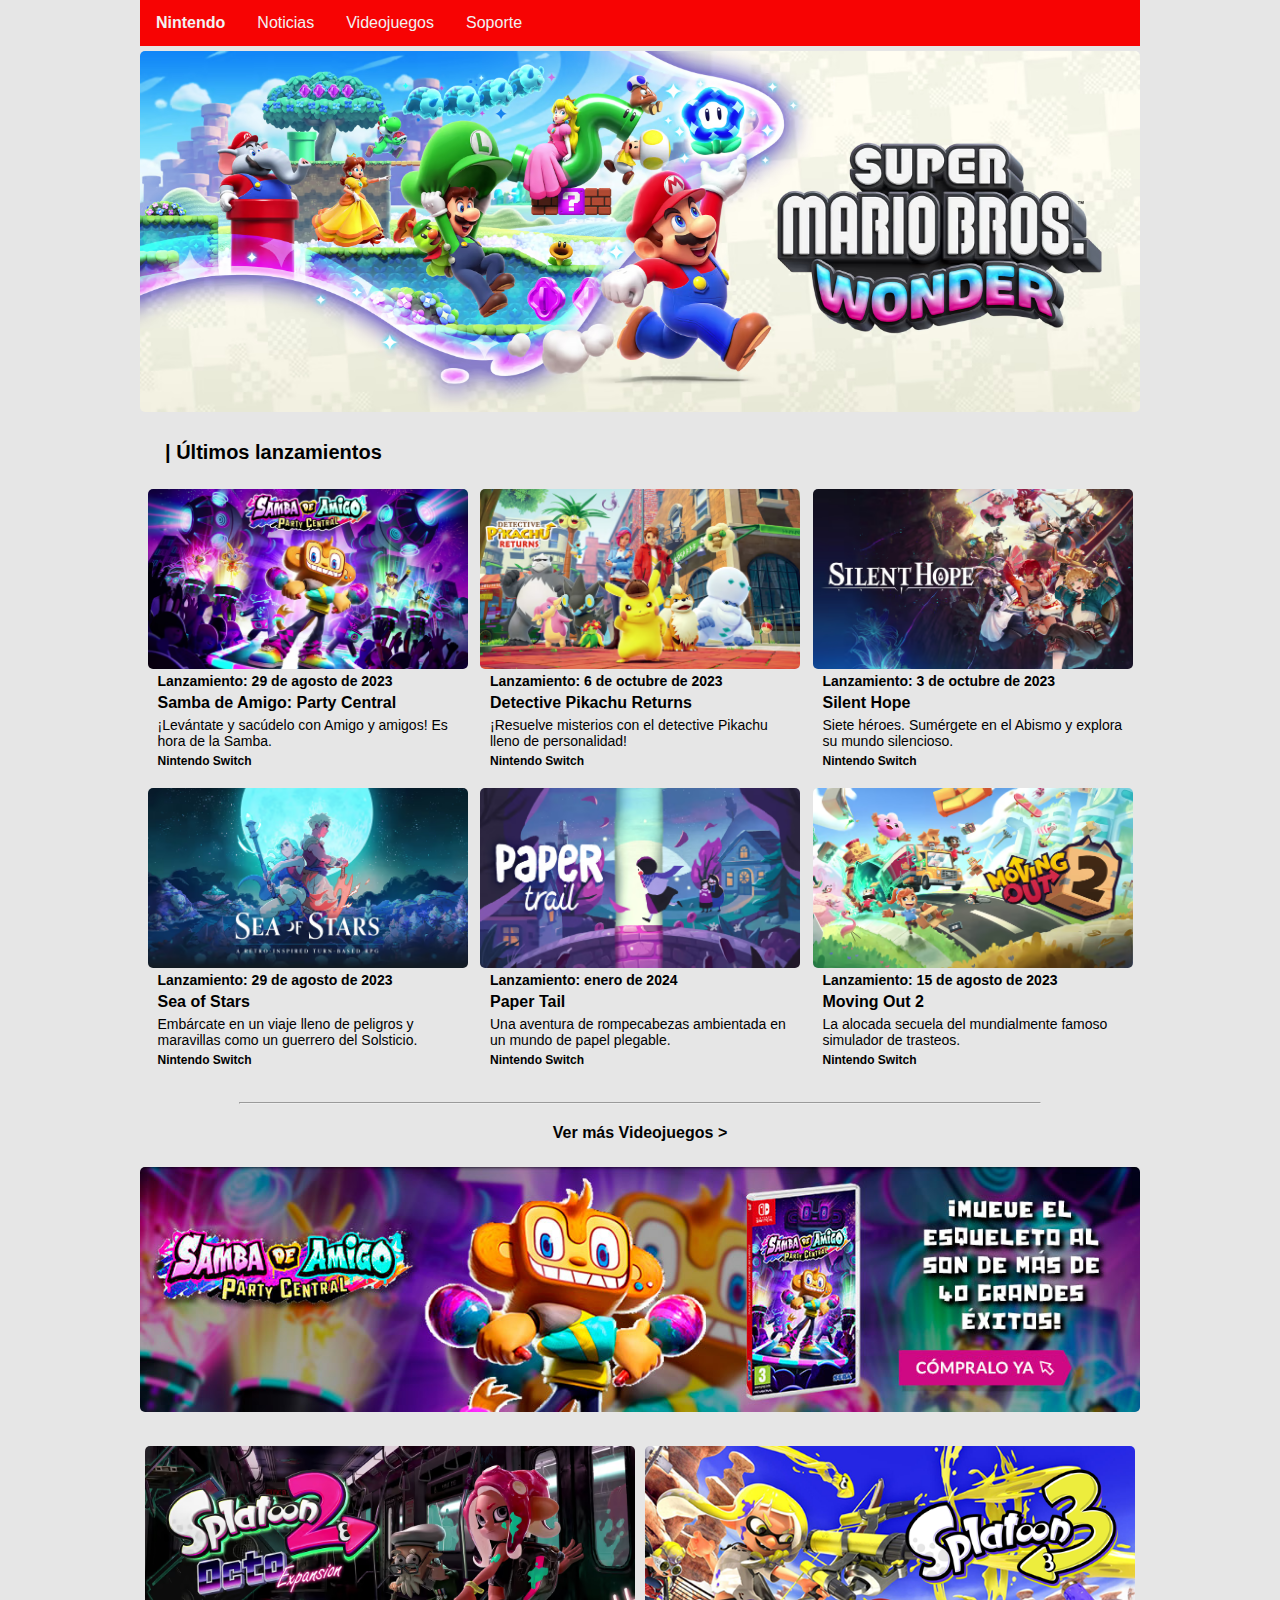
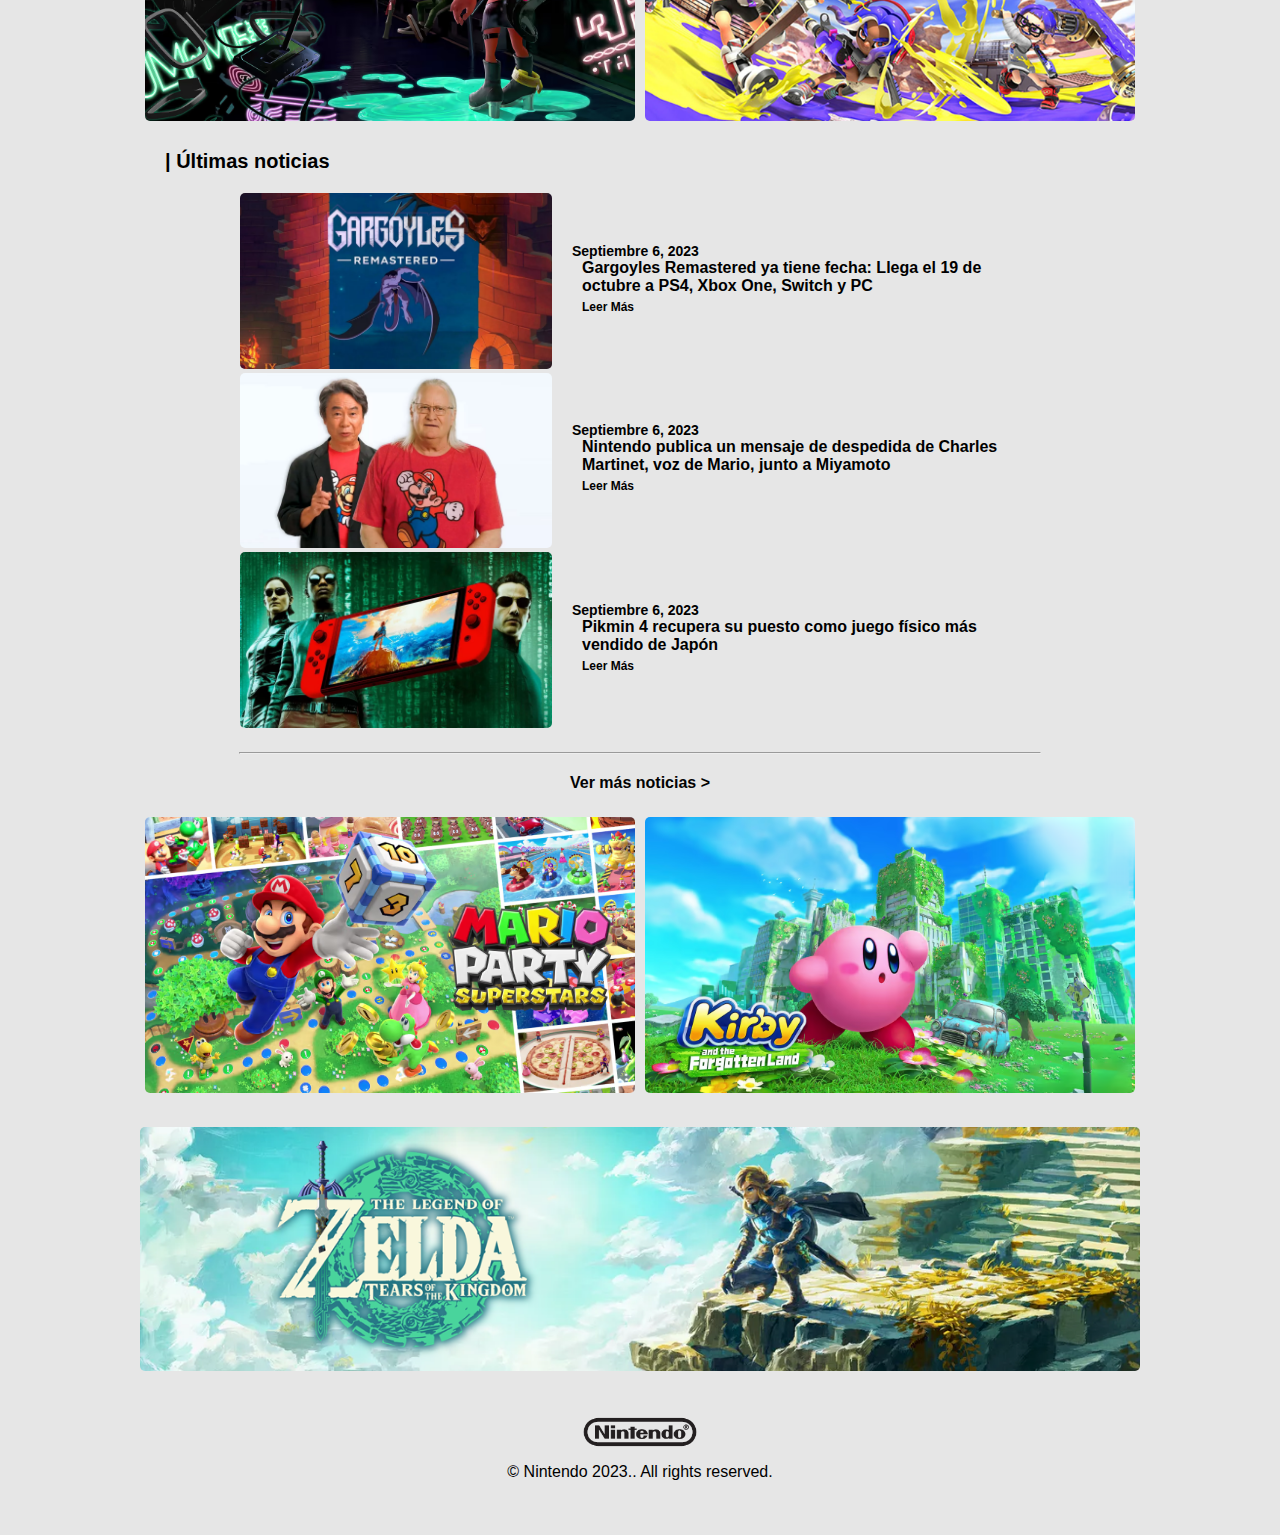
<file: index.html>
<!DOCTYPE html>
<html lang="en">

<head>
    <meta charset="UTF-8">
    <meta name="viewport" content="width=device-width, initial-scale=1.0">
    <link rel="stylesheet" href="./css/styles.css">
    <title>2daPreEntrega</title>
</head>

<body>










    <div id="landingPage">

        <div class="topnav" id="myTopnav">
            <a href="./index.html"><b>Nintendo</b></a>
            <a href="./pages/Noticias.html">Noticias</a>
            <a href="./pages/Videojuegos.html">Videojuegos</a>
            <a href="#about">Soporte</a>
            <a href="javascript:void(0);" class="icon" onclick="myFunction()">
                <i class="fa fa-bars">N</i>
            </a>
        </div>

        <section class="mainBanner">
            <img id="mainBanner" src="./assets/img/Games/Super Mario Bros Wonder/Super-Mario-Bros-Wonder-Banner.png"
                alt="Super Mario Bros Wonder">
        </section>

        <section class="sectionTitle">| Últimos lanzamientos</section>

        <div class="flex-container">
            <div class="NintendoGameCard">
                <div class="Gameimg">
                    <img src="./assets/img/Games/Samba de Amigo Party Central/Samba-de-Amigo-Party-Central-A.png"
                        alt="Samba de Amigo Party Central">
                </div>
                <div class="gameDate">
                    <p>Lanzamiento: 29 de agosto de 2023</p>
                </div>
                <div class="gameTitle">
                    <p>Samba de Amigo: Party Central</p>
                </div>
                <div class="gameDescription">
                    <p>¡Levántate y sacúdelo con Amigo y amigos! Es hora de la Samba.</p>
                </div>
                <div class="gameReadmore">
                    <p>Nintendo Switch</p>
                </div>
            </div>
            <div class="NintendoGameCard">
                <div class="Gameimg">
                    <img src="./assets/img/Games/Detective Pikachu Returns/Detective-Pikachu-Returns.png"
                        alt="Detective Pikachu Returns">
                </div>
                <div class="gameDate">
                    <p>Lanzamiento: 6 de octubre de 2023</p>
                </div>
                <div class="gameTitle">
                    <p>Detective Pikachu Returns</p>
                </div>
                <div class="gameDescription">
                    <p>¡Resuelve misterios con el detective Pikachu lleno de personalidad!</p>
                </div>
                <div class="gameReadmore">
                    <p>Nintendo Switch</p>
                </div>
            </div>
            <div class="NintendoGameCard">
                <div class="Gameimg">
                    <img src="./assets/img/Games/Silent Hope/Silent-Hope-A.png" alt="Silent Hope">
                </div>
                <div class="gameDate">
                    <p>Lanzamiento: 3 de octubre de 2023</p>
                </div>
                <div class="gameTitle">
                    <p>Silent Hope</p>
                </div>
                <div class="gameDescription">
                    <p>Siete héroes. Sumérgete en el Abismo y explora su mundo silencioso.</p>
                </div>
                <div class="gameReadmore">
                    <p>Nintendo Switch</p>
                </div>
            </div>
            <div class="NintendoGameCard">
                <div class="Gameimg">
                    <img src="./assets/img/Games/Sea of Stars/Sea-of-Stars-A.png" alt="Sea of Stars">
                </div>
                <div class="gameDate">
                    <p>Lanzamiento: 29 de agosto de 2023</p>
                </div>
                <div class="gameTitle">
                    <p>Sea of Stars</p>
                </div>
                <div class="gameDescription">
                    <p>Embárcate en un viaje lleno de peligros y maravillas como un guerrero del Solsticio.</p>
                </div>
                <div class="gameReadmore">
                    <p>Nintendo Switch</p>
                </div>
            </div>
            <div class="NintendoGameCard">
                <div class="Gameimg">
                    <img src="./assets/img/Games/Paper Trail/Paper-Trail-A.png" alt="Paper Tail">
                </div>
                <div class="gameDate">
                    <p>Lanzamiento: enero de 2024</p>
                </div>
                <div class="gameTitle">
                    <p>Paper Tail</p>
                </div>
                <div class="gameDescription">
                    <p>Una aventura de rompecabezas ambientada en un mundo de papel plegable.</p>
                </div>
                <div class="gameReadmore">
                    <p>Nintendo Switch</p>
                </div>
            </div>
            <div class="NintendoGameCard">
                <div class="Gameimg">
                    <img src="./assets/img/Games/Moving Out 2/Moving-Out-2-A.png" alt="Moving Out 2">
                </div>
                <div class="gameDate">
                    <p>Lanzamiento: 15 de agosto de 2023</p>
                </div>
                <div class="gameTitle">
                    <p>Moving Out 2</p>
                </div>
                <div class="gameDescription">
                    <p>La alocada secuela del mundialmente famoso simulador de trasteos.</p>
                </div>
                <div class="gameReadmore">
                    <p>Nintendo Switch</p>
                </div>
            </div>
        </div>

        <hr>

        <section class="viewMoreLink" id="linkBlack"><a href="./pages/Videojuegos.html">Ver más Videojuegos ></a>
        </section>

        <section class="mainBanner">
            <img id="sambaAmigoBanner" src="./assets/img/Banners/Samba-de-Amigo-Party-Central-Banner.jpg"
                alt="Samba de Amigo Party Central">
        </section>

        <section class="secondaryBanner">
            <div class="Banner">
                <img src="./assets/img/Games/Splatoon 2 Octo Expansion/Splatoon-2-Octo-Expansion-A.png"
                    alt="Splatoon 2 Octo Expansion">
            </div>
            <div class="Banner">
                <img src="./assets/img/Games/Splatoon 3/Splatoon-3.png" alt="Splatoon 3">
            </div>
        </section>

        <section class="sectionTitle">| Últimas noticias</section>

        <section class="newsSection">
            <section class="NintendoNewsCard">
                <div class="partA">
                    <img src="./assets/img/Noticias/A.webp" alt="Splatoon 2 Octo Expansion">
                </div>
                <div class="partB">
                    <div class="gameDate">
                        <p>Septiembre 6, 2023</p>
                    </div>
                    <div class="gameTitle">
                        <p>Gargoyles Remastered ya tiene fecha: Llega el 19 de octubre a PS4, Xbox One, Switch y PC</p>
                    </div>
                    <div class="gameReadmore">
                        <p>Leer Más</p>
                    </div>
                </div>
            </section>
            <section class="NintendoNewsCard">
                <div class="partA">
                    <img src="./assets/img/Noticias/B.webp" alt="Splatoon 2 Octo Expansion">
                </div>
                <div class="partB">
                    <div class="gameDate">
                        <p>Septiembre 6, 2023</p>
                    </div>
                    <div class="gameTitle">
                        <p>Nintendo publica un mensaje de despedida de Charles Martinet, voz de Mario, junto a Miyamoto
                        </p>
                    </div>
                    <div class="gameReadmore">
                        <p>Leer Más</p>
                    </div>
                </div>
            </section>
            <section class="NintendoNewsCard">
                <div class="partA">
                    <img src="./assets/img/Noticias/C.webp" alt="Splatoon 2 Octo Expansion">
                </div>
                <div class="partB">
                    <div class="gameDate">
                        <p>Septiembre 6, 2023</p>
                    </div>
                    <div class="gameTitle">
                        <p>Pikmin 4 recupera su puesto como juego físico más vendido de Japón</p>
                    </div>
                    <div class="gameReadmore">
                        <p>Leer Más</p>
                    </div>
                </div>
            </section>
        </section>

        <hr>

        <section class="viewMoreLink" id="linkBlack"><a href="./pages/Noticias.html">Ver más noticias ></a></section>

        <section class="secondaryBanner">
            <div class="Banner">
                <img src="./assets/img/Games/Mario Party Superstars/Mario-Party-Superstars-A.png"
                    alt="Mario Party Superstars">
            </div>
            <div class="Banner">
                <img src="./assets/img/Games/Kirby and the Forgotten Land/Kirby-and the-Forgotten-Land-A.png"
                    alt="Kirby and the Forgotten Land">
            </div>
        </section>

        <section class="mainBanner">
            <img id="tearsOfKingdomBanner"
                src="./assets/img/Banners/The-Legend-of-Zelda-Tears-of-the-Kingdom-Banner.png"
                alt="The Legend of Zelda Tears of the Kingdom">
        </section>

        <footer>
            <div class="logo">
                <img src="./assets/img/Logos/Nintendo.png" alt="Logo Nintendo">
            </div>
            <p>© Nintendo 2023.. All rights reserved.</p>
        </footer>





    </div>



    <script>
        function myFunction() {
            var x = document.getElementById("myTopnav");
            if (x.className === "topnav") {
                x.className += " responsive";
            } else {
                x.className = "topnav";
            }
        }
    </script>

</body>

</html>
</file>
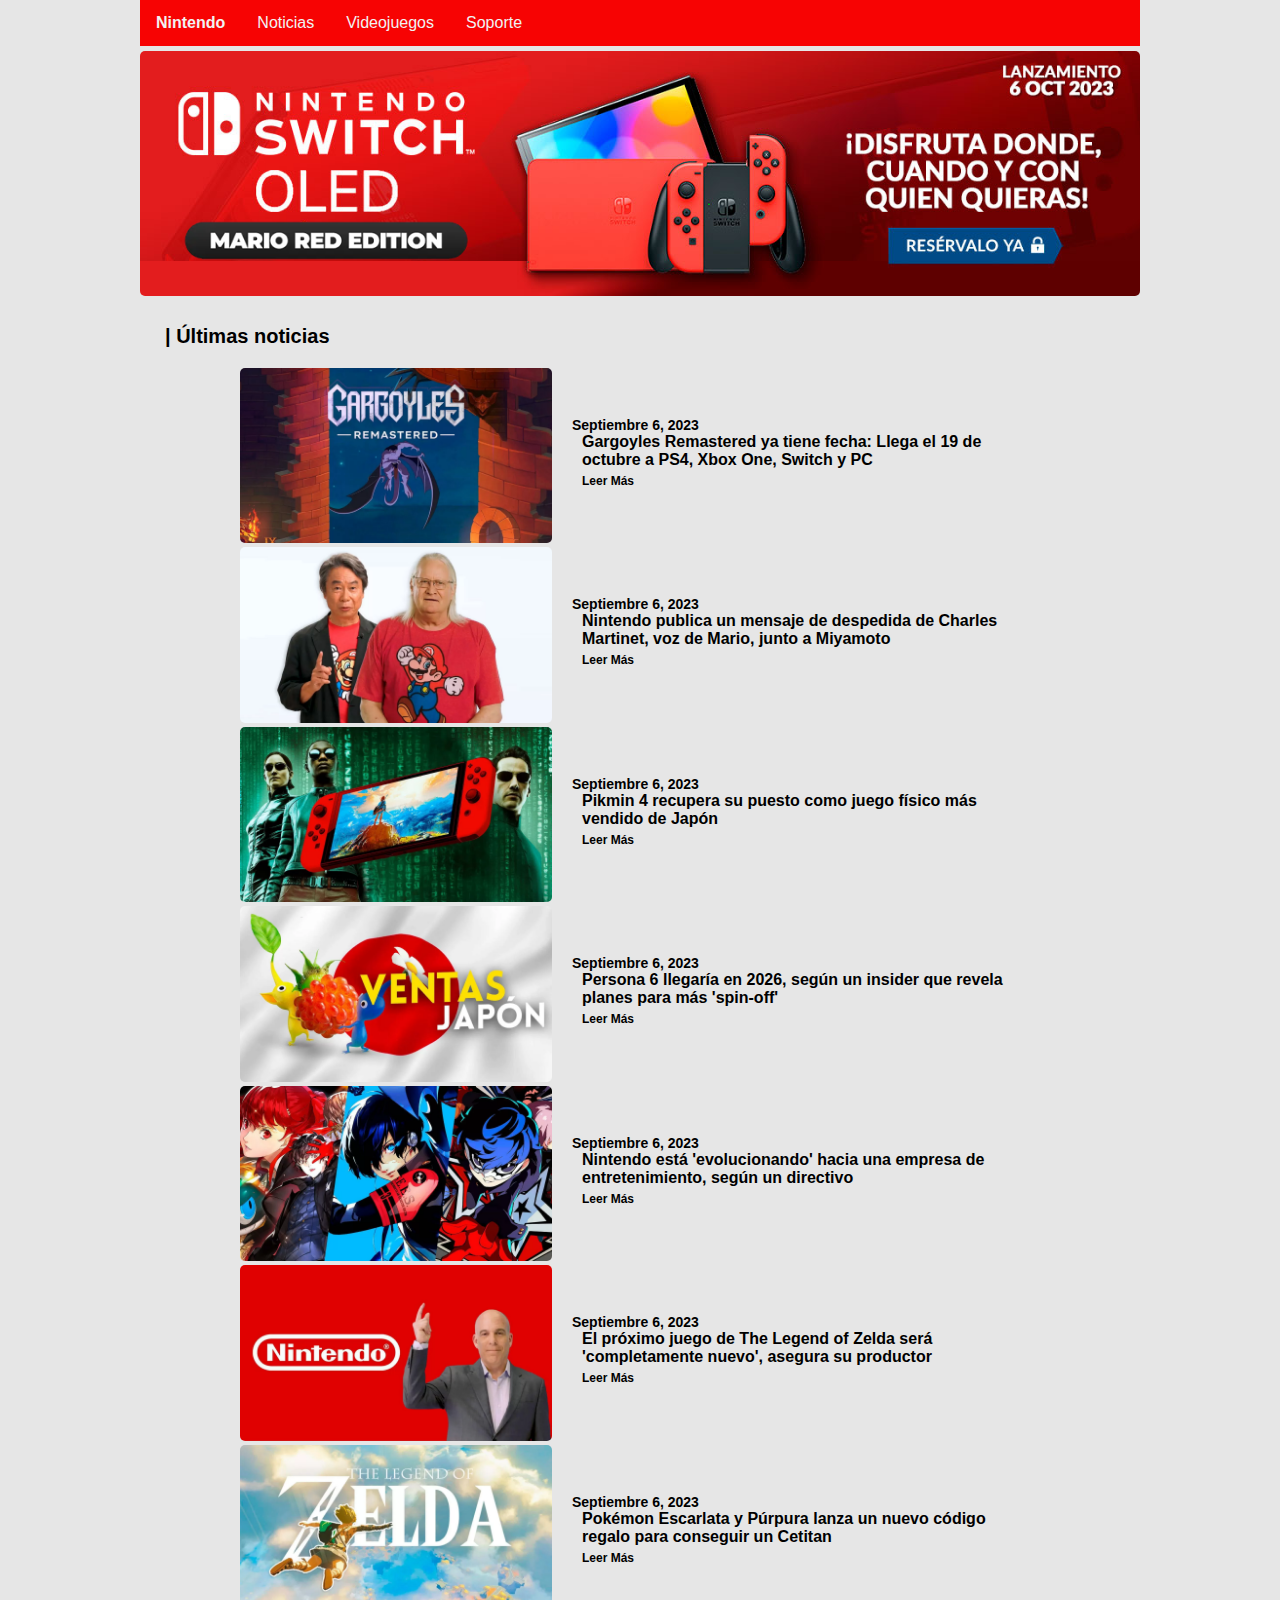
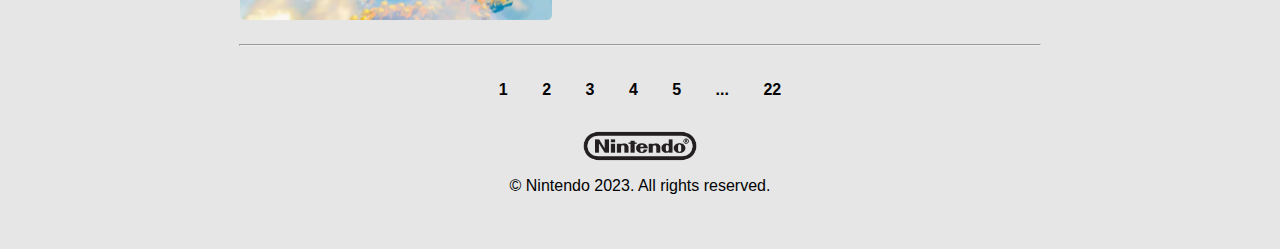
<file: pages/Noticias.html>
<!DOCTYPE html>
<html lang="en">

<head>
    <meta charset="UTF-8">
    <meta name="viewport" content="width=device-width, initial-scale=1.0">
    <link rel="stylesheet" href="../css/styles.css">
    <title>Noticias - Nintendo</title>
</head>

<body>


    <div id="landingPage">

        <div class="topnav" id="myTopnav">
            <a href="../index.html"><b>Nintendo</b></a>
            <a href="../pages/Noticias.html">Noticias</a>
            <a href="../pages/Videojuegos.html">Videojuegos</a>
            <a href="#about">Soporte</a>
            <a href="javascript:void(0);" class="icon" onclick="myFunction()">
                <i class="fa fa-bars">N</i>
            </a>
        </div>

        <section class="mainBanner">
            <img id="nintendoSwitchOled" src="../assets/img/Banners/Lanzamiento-OLED-Mario.png" alt="Lanzamiento Nintendo OLED Mario">
        </section>

        <section class="sectionTitle">| Últimas noticias</section>


        <section class="newsSection">
            <section class="NintendoNewsCard">
                <div class="partA">
                    <img src="../assets/img/Noticias/A.webp" alt="Splatoon 2 Octo Expansion">
                </div>
                <div class="partB">
                    <div class="gameDate">
                        <p>Septiembre 6, 2023</p>
                    </div>
                    <div class="gameTitle">
                        <p>Gargoyles Remastered ya tiene fecha: Llega el 19 de octubre a PS4, Xbox One, Switch y PC</p>
                    </div>
                    <div class="gameReadmore">
                        <p class="readMore">Leer Más</p>
                    </div>
                </div>
            </section>
            <section class="NintendoNewsCard">
                <div class="partA">
                    <img src="../assets/img/Noticias/B.webp" alt="Splatoon 2 Octo Expansion">
                </div>
                <div class="partB">
                    <div class="gameDate">
                        <p>Septiembre 6, 2023</p>
                    </div>
                    <div class="gameTitle">
                        <p>Nintendo publica un mensaje de despedida de Charles Martinet, voz de Mario, junto a Miyamoto
                        </p>
                    </div>
                    <div class="gameReadmore">
                        <p class="readMore">Leer Más</p>
                    </div>
                </div>
            </section>
            <section class="NintendoNewsCard">
                <div class="partA">
                    <img src="../assets/img/Noticias/C.webp" alt="Splatoon 2 Octo Expansion">
                </div>
                <div class="partB">
                    <div class="gameDate">
                        <p>Septiembre 6, 2023</p>
                    </div>
                    <div class="gameTitle">
                        <p>Pikmin 4 recupera su puesto como juego físico más vendido de Japón</p>
                    </div>
                    <div class="gameReadmore">
                        <p class="readMore">Leer Más</p>
                    </div>
                </div>
            </section>
            <section class="NintendoNewsCard">
                <div class="partA">
                    <img src="../assets/img/Noticias/D.webp" alt="Splatoon 2 Octo Expansion">
                </div>
                <div class="partB">
                    <div class="gameDate">
                        <p>Septiembre 6, 2023</p>
                    </div>
                    <div class="gameTitle">
                        <p>Persona 6 llegaría en 2026, según un insider que revela planes para más 'spin-off'</p>
                    </div>
                    <div class="gameReadmore">
                        <p class="readMore">Leer Más</p>
                    </div>
                </div>
            </section>
            <section class="NintendoNewsCard">
                <div class="partA">
                    <img src="../assets/img/Noticias/E.webp" alt="Splatoon 2 Octo Expansion">
                </div>
                <div class="partB">
                    <div class="gameDate">
                        <p>Septiembre 6, 2023</p>
                    </div>
                    <div class="gameTitle">
                        <p>Nintendo está 'evolucionando' hacia una empresa de entretenimiento, según un directivo</p>
                    </div>
                    <div class="gameReadmore">
                        <p class="readMore">Leer Más</p>
                    </div>
                </div>
            </section>
            <section class="NintendoNewsCard">
                <div class="partA">
                    <img src="../assets/img/Noticias/F.webp" alt="Splatoon 2 Octo Expansion">
                </div>
                <div class="partB">
                    <div class="gameDate">
                        <p>Septiembre 6, 2023</p>
                    </div>
                    <div class="gameTitle">
                        <p>El próximo juego de The Legend of Zelda será 'completamente nuevo', asegura su productor</p>
                    </div>
                    <div class="gameReadmore">
                        <p class="readMore">Leer Más</p>
                    </div>
                </div>
            </section>
            <section class="NintendoNewsCard">
                <div class="partA">
                    <img src="../assets/img/Noticias/G.webp" alt="Splatoon 2 Octo Expansion">
                </div>
                <div class="partB">
                    <div class="gameDate">
                        <p>Septiembre 6, 2023</p>
                    </div>
                    <div class="gameTitle">
                        <p>Pokémon Escarlata y Púrpura lanza un nuevo código regalo para conseguir un Cetitan</p>
                    </div>
                    <div class="gameReadmore">
                        <p class="readMore">Leer Más</p>
                    </div>
                </div>
            </section>

        </section>

        <hr>

        <section class="pagination">
            <ul>
                <li><a href="#"><b>1</b></a></li>
                <li><a href="#">2</a></li>
                <li><a href="#">3</a></li>
                <li><a href="#">4</a></li>
                <li><a href="#">5</a></li>
                <li><a href="#">...</a></li>
                <li><a href="#">22</a></li>
            </ul>
        </section>



        <footer>
            <div class="logo">
                <img src="../assets/img/Logos/Nintendo.png" alt="Logo Nintendo">
            </div>
            <p>© Nintendo 2023. All rights reserved.</p>
        </footer>





    </div>

    <script>
        function myFunction() {
            var x = document.getElementById("myTopnav");
            if (x.className === "topnav") {
                x.className += " responsive";
            } else {
                x.className = "topnav";
            }
        }
    </script>

</body>

</html>
</file>
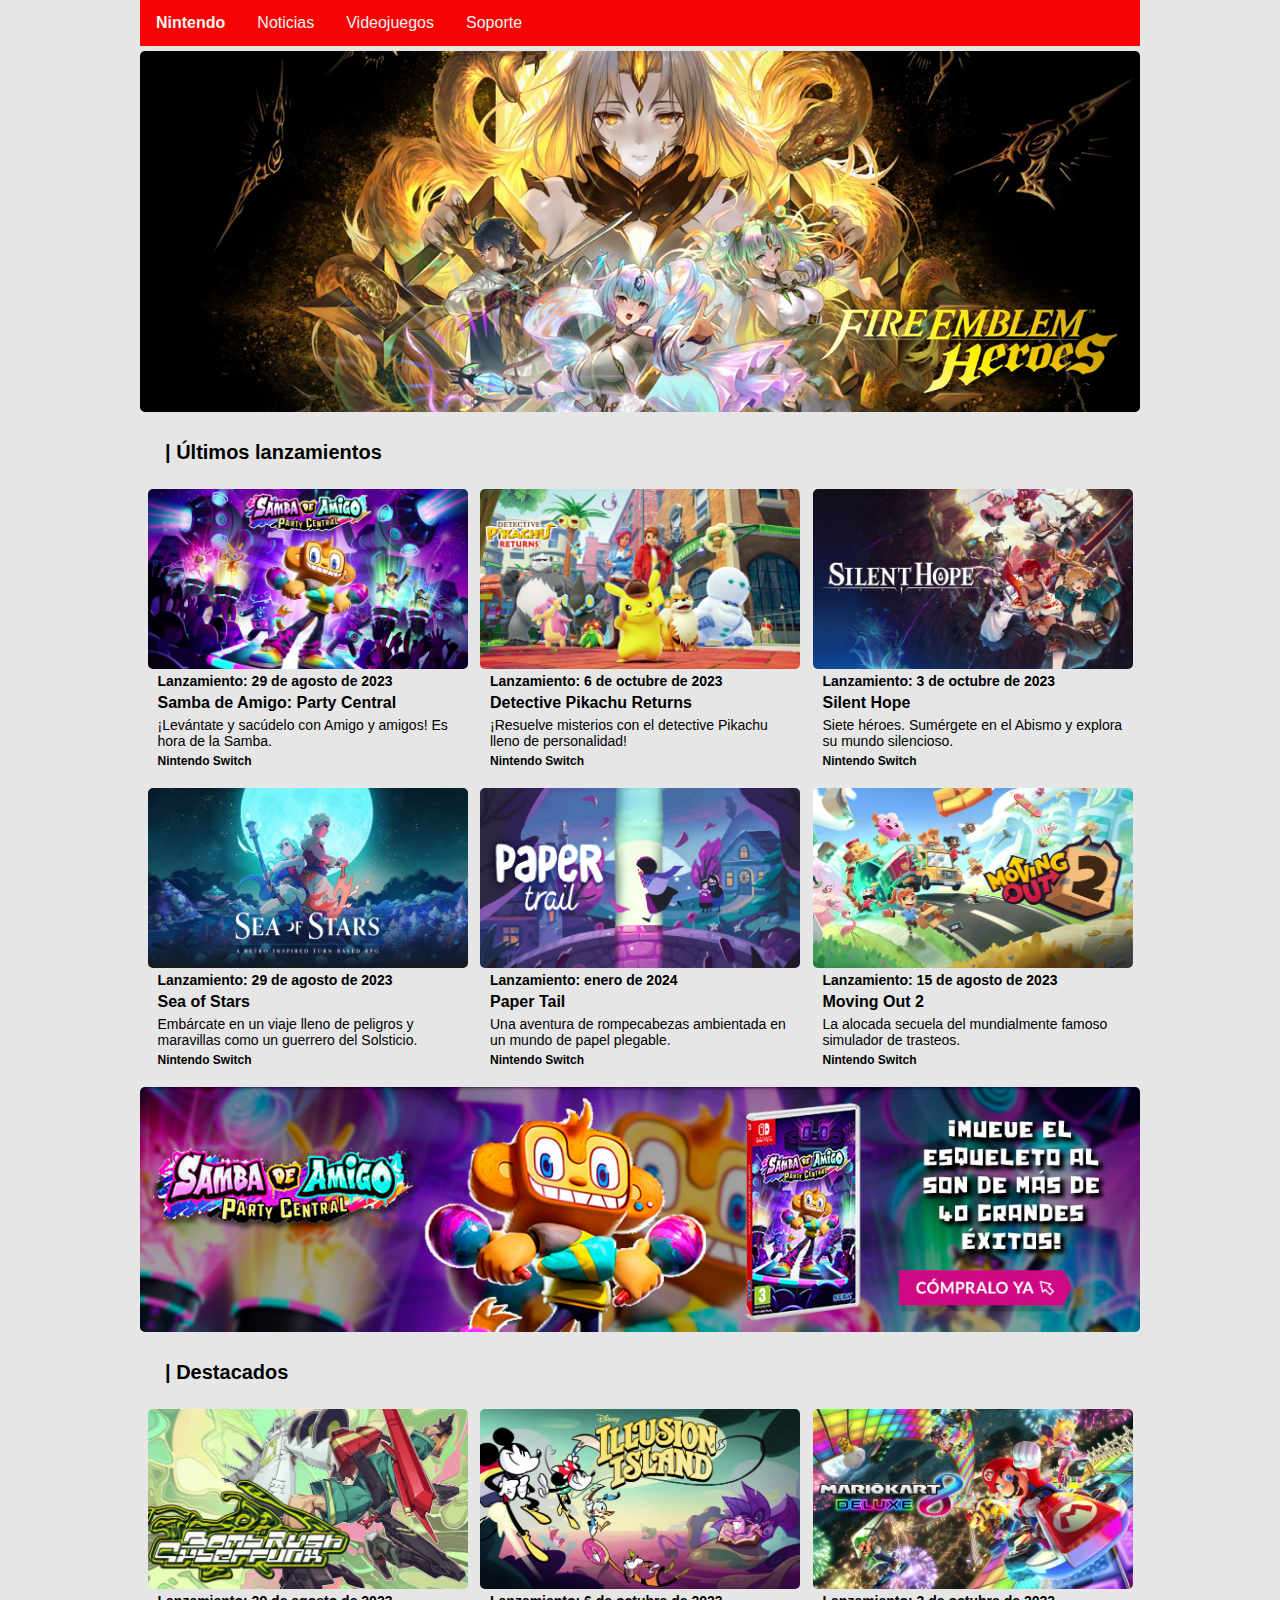
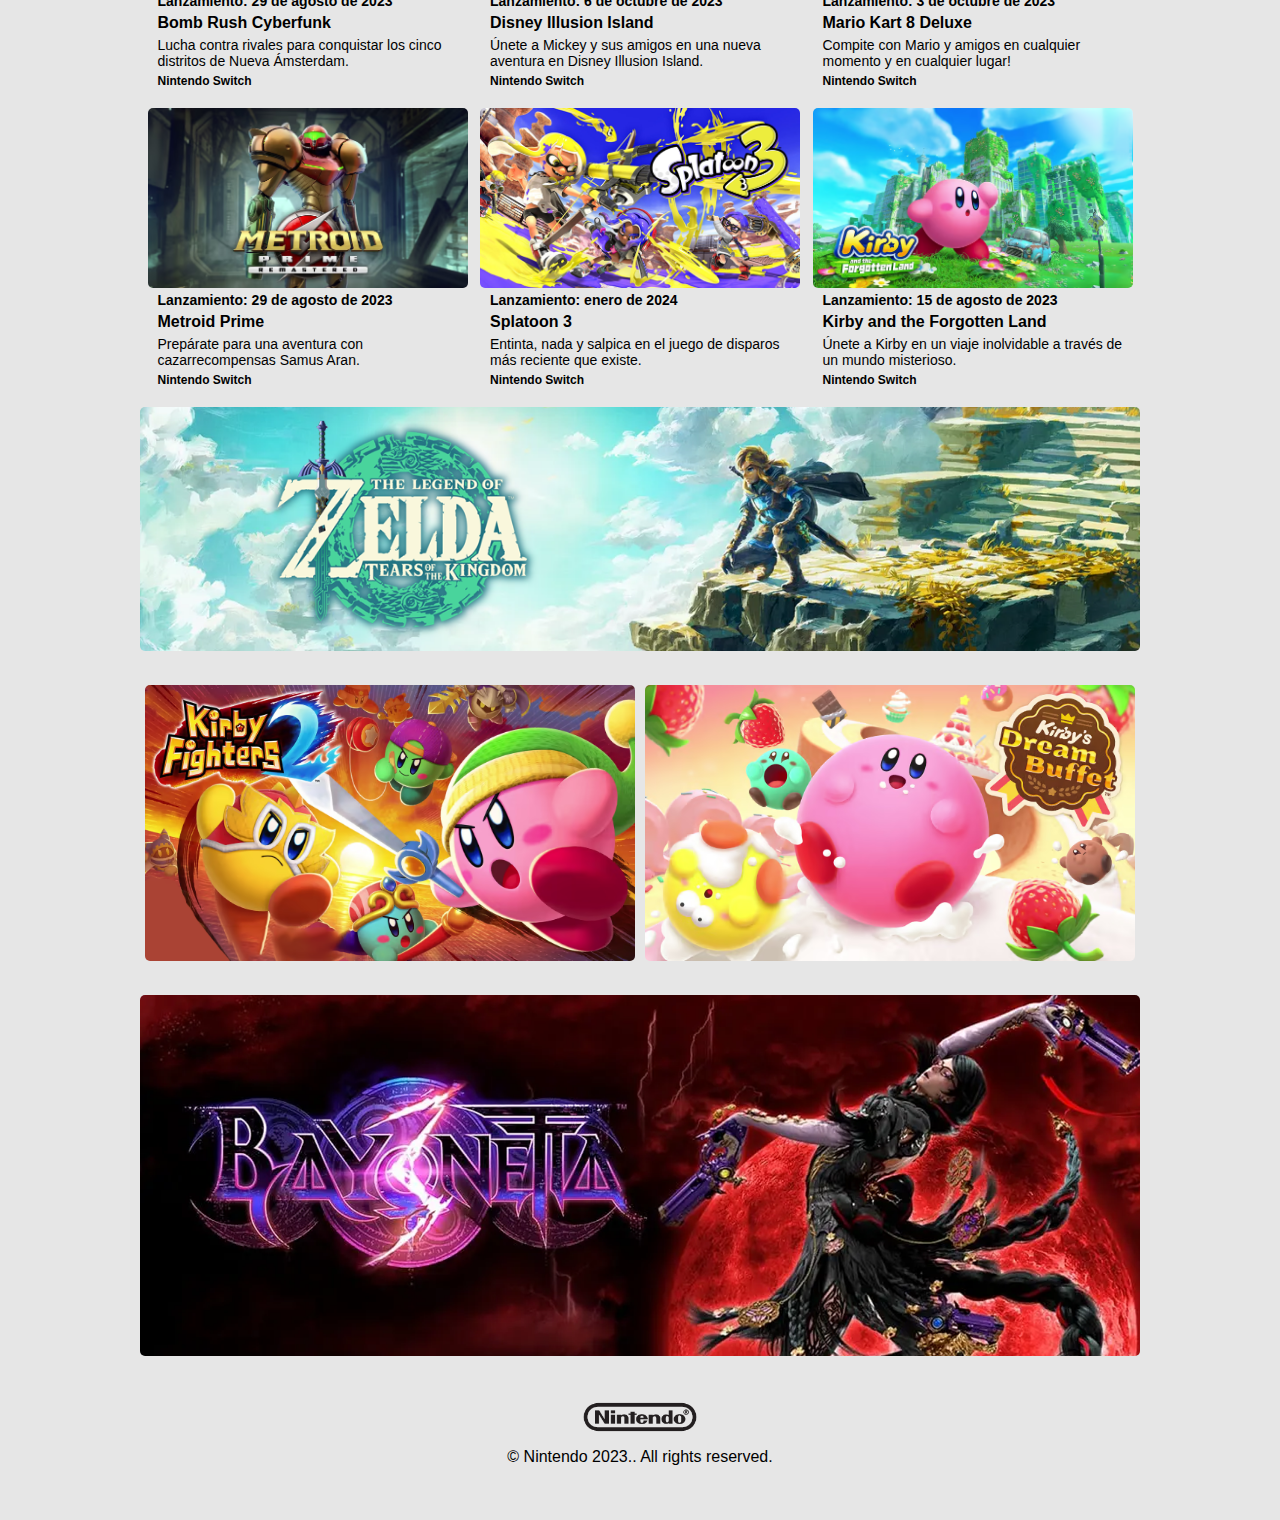
<file: pages/Videojuegos.html>
<!DOCTYPE html>
<html lang="en">

<head>
    <meta charset="UTF-8">
    <meta name="viewport" content="width=device-width, initial-scale=1.0">
    <link rel="stylesheet" href="../css/styles.css">
    <title>Videojuegos - Nintendo</title>
</head>

<body>

    <div id="landingPage">

        <div class="topnav" id="myTopnav">
            <a href="../index.html"><b>Nintendo</b></a>
            <a href="../pages/Noticias.html">Noticias</a>
            <a href="../pages/Videojuegos.html">Videojuegos</a>
            <a href="#about">Soporte</a>
            <a href="javascript:void(0);" class="icon" onclick="myFunction()">
                <i class="fa fa-bars">N</i>
            </a>
        </div>

        <section class="mainBanner">
            <img id="fireEmblemHeroesBanner" src="../assets/img/Banners/Fire-Emblem-Heroes-Banner.png"
                alt="Fire Emblem Heroes">
        </section>

        <section class="sectionTitle">| Últimos lanzamientos</section>

        <div class="flex-container">
            <div class="NintendoGameCard">
                <div class="Gameimg">
                    <img src="../assets/img/Games/Samba de Amigo Party Central/Samba-de-Amigo-Party-Central-A.png"
                        alt="Samba de Amigo Party Central">
                </div>
                <div class="gameDate">
                    <p>Lanzamiento: 29 de agosto de 2023</p>
                </div>
                <div class="gameTitle">
                    <p>Samba de Amigo: Party Central</p>
                </div>
                <div class="gameDescription">
                    <p>¡Levántate y sacúdelo con Amigo y amigos! Es hora de la Samba.</p>
                </div>
                <div class="gameReadmore">
                    <p>Nintendo Switch</p>
                </div>
            </div>
            <div class="NintendoGameCard">
                <div class="Gameimg">
                    <img src="../assets/img/Games/Detective Pikachu Returns/Detective-Pikachu-Returns.png"
                        alt="Detective Pikachu Returns">
                </div>
                <div class="gameDate">
                    <p>Lanzamiento: 6 de octubre de 2023</p>
                </div>
                <div class="gameTitle">
                    <p>Detective Pikachu Returns</p>
                </div>
                <div class="gameDescription">
                    <p>¡Resuelve misterios con el detective Pikachu lleno de personalidad!</p>
                </div>
                <div class="gameReadmore">
                    <p>Nintendo Switch</p>
                </div>
            </div>
            <div class="NintendoGameCard">
                <div class="Gameimg">
                    <img src="../assets/img/Games/Silent Hope/Silent-Hope-A.png" alt="Silent Hope">
                </div>
                <div class="gameDate">
                    <p>Lanzamiento: 3 de octubre de 2023</p>
                </div>
                <div class="gameTitle">
                    <p>Silent Hope</p>
                </div>
                <div class="gameDescription">
                    <p>Siete héroes. Sumérgete en el Abismo y explora su mundo silencioso.</p>
                </div>
                <div class="gameReadmore">
                    <p>Nintendo Switch</p>
                </div>
            </div>
            <div class="NintendoGameCard">
                <div class="Gameimg">
                    <img src="../assets/img/Games/Sea of Stars/Sea-of-Stars-A.png" alt="Sea of Stars">
                </div>
                <div class="gameDate">
                    <p>Lanzamiento: 29 de agosto de 2023</p>
                </div>
                <div class="gameTitle">
                    <p>Sea of Stars</p>
                </div>
                <div class="gameDescription">
                    <p>Embárcate en un viaje lleno de peligros y maravillas como un guerrero del Solsticio.</p>
                </div>
                <div class="gameReadmore">
                    <p>Nintendo Switch</p>
                </div>
            </div>
            <div class="NintendoGameCard">
                <div class="Gameimg">
                    <img src="../assets/img/Games/Paper Trail/Paper-Trail-A.png" alt="Paper Tail">
                </div>
                <div class="gameDate">
                    <p>Lanzamiento: enero de 2024</p>
                </div>
                <div class="gameTitle">
                    <p>Paper Tail</p>
                </div>
                <div class="gameDescription">
                    <p>Una aventura de rompecabezas ambientada en un mundo de papel plegable.</p>
                </div>
                <div class="gameReadmore">
                    <p>Nintendo Switch</p>
                </div>
            </div>
            <div class="NintendoGameCard">
                <div class="Gameimg">
                    <img src="../assets/img/Games/Moving Out 2/Moving-Out-2-A.png" alt="Moving Out 2">
                </div>
                <div class="gameDate">
                    <p>Lanzamiento: 15 de agosto de 2023</p>
                </div>
                <div class="gameTitle">
                    <p>Moving Out 2</p>
                </div>
                <div class="gameDescription">
                    <p>La alocada secuela del mundialmente famoso simulador de trasteos.</p>
                </div>
                <div class="gameReadmore">
                    <p>Nintendo Switch</p>
                </div>
            </div>
        </div>

        <section class="mainBanner">
            <img id="sambaAmigoBanner" src="../assets/img/Banners/Samba-de-Amigo-Party-Central-Banner.jpg"
                alt="Samba de Amigo Party Central">
        </section>

        <section class="sectionTitle">| Destacados</section>

        <div class="flex-container">
            <div class="NintendoGameCard">
                <div class="Gameimg">
                    <img src="../assets/img/Games/Bomb Rush Cyberfunk/Bomb-Rush-Cyberfunk-A.png"
                        alt="Bomb Rush Cyberfunk">
                </div>
                <div class="gameDate">
                    <p>Lanzamiento: 29 de agosto de 2023</p>
                </div>
                <div class="gameTitle">
                    <p>Bomb Rush Cyberfunk</p>
                </div>
                <div class="gameDescription">
                    <p>Lucha contra rivales para conquistar los cinco distritos de Nueva Ámsterdam.</p>
                </div>
                <div class="gameReadmore">
                    <p>Nintendo Switch</p>
                </div>
            </div>
            <div class="NintendoGameCard">
                <div class="Gameimg">
                    <img src="../assets/img/Games/Disney Illusion Island/Disney-Illusion-Island-A.png"
                        alt="Disney Illusion Island">
                </div>
                <div class="gameDate">
                    <p>Lanzamiento: 6 de octubre de 2023</p>
                </div>
                <div class="gameTitle">
                    <p>Disney Illusion Island</p>
                </div>
                <div class="gameDescription">
                    <p>Únete a Mickey y sus amigos en una nueva aventura en Disney Illusion Island.</p>
                </div>
                <div class="gameReadmore">
                    <p>Nintendo Switch</p>
                </div>
            </div>
            <div class="NintendoGameCard">
                <div class="Gameimg">
                    <img src="../assets/img/Games/Mario Kart 8 Deluxe/Mario-Kart-8-Deluxe-A.png"
                        alt="Mario Kart 8 Deluxe">
                </div>
                <div class="gameDate">
                    <p>Lanzamiento: 3 de octubre de 2023</p>
                </div>
                <div class="gameTitle">
                    <p>Mario Kart 8 Deluxe</p>
                </div>
                <div class="gameDescription">
                    <p>Compite con Mario y amigos en cualquier momento y en cualquier lugar!</p>
                </div>
                <div class="gameReadmore">
                    <p>Nintendo Switch</p>
                </div>
            </div>
            <div class="NintendoGameCard">
                <div class="Gameimg">
                    <img src="../assets/img/Games/Metroid Prime/Metroid-Prime.png" alt="Metroid Prime">
                </div>
                <div class="gameDate">
                    <p>Lanzamiento: 29 de agosto de 2023</p>
                </div>
                <div class="gameTitle">
                    <p>Metroid Prime</p>
                </div>
                <div class="gameDescription">
                    <p>Prepárate para una aventura con cazarrecompensas Samus Aran.</p>
                </div>
                <div class="gameReadmore">
                    <p>Nintendo Switch</p>
                </div>
            </div>
            <div class="NintendoGameCard">
                <div class="Gameimg">
                    <img src="../assets/img/Games/Splatoon 3/Splatoon-3.png" alt="Splatoon 3">
                </div>
                <div class="gameDate">
                    <p>Lanzamiento: enero de 2024</p>
                </div>
                <div class="gameTitle">
                    <p>Splatoon 3</p>
                </div>
                <div class="gameDescription">
                    <p>Entinta, nada y salpica en el juego de disparos más reciente que existe.</p>
                </div>
                <div class="gameReadmore">
                    <p>Nintendo Switch</p>
                </div>
            </div>
            <div class="NintendoGameCard">
                <div class="Gameimg">
                    <img src="../assets/img/Games/Kirby and the Forgotten Land/Kirby-and the-Forgotten-Land-A.png"
                        alt="Kirby and the Forgotten Land">
                </div>
                <div class="gameDate">
                    <p>Lanzamiento: 15 de agosto de 2023</p>
                </div>
                <div class="gameTitle">
                    <p>Kirby and the Forgotten Land</p>
                </div>
                <div class="gameDescription">
                    <p>Únete a Kirby en un viaje inolvidable a través de un mundo misterioso.</p>
                </div>
                <div class="gameReadmore">
                    <p>Nintendo Switch</p>
                </div>
            </div>
        </div>

        <section class="mainBanner">
            <img id="tearsOfKingdomBanner"
                src="../assets/img/Banners/The-Legend-of-Zelda-Tears-of-the-Kingdom-Banner.png"
                alt="The Legend of Zelda Tears of the Kingdom">
        </section>


        <section class="secondaryBanner">
            <div class="Banner">
                <img src="../assets/img/Games/Kirby Fighters 2/Kirby-Fighters-2-A.png" alt="Kirby Fighters 2">
            </div>
            <div class="Banner">
                <img src="../assets/img/Games/Kirbys Dream Buffet/Kirbys-Dream-Buffet-A.png" alt="Kirbt Dream Buffet">
            </div>
        </section>

        <section class="mainBanner">
            <img id="bayonetta3Banner" src="../assets/img/Banners/Bayonetta-3-Banner.png" alt="Bayonetta 3">
        </section>



        <footer>
            <div class="logo">
                <img src="../assets/img/Logos/Nintendo.png" alt="Logo Nintendo">
            </div>
            <p>© Nintendo 2023.. All rights reserved.</p>
        </footer>

    </div>


    <script>
        function myFunction() {
            var x = document.getElementById("myTopnav");
            if (x.className === "topnav") {
                x.className += " responsive";
            } else {
                x.className = "topnav";
            }
        }
    </script>

</body>

</html>
</file>
<file: css/styles.css>
* {
    margin: 0;
    padding: 0;
}

@import url('https://fonts.googleapis.com/css2?family=Open+Sans:ital,wght@0,300;0,400;0,500;0,600;0,700;0,800;1,300;1,400;1,500;1,600;1,700;1,800&display=swap');

body {
    font-family: 'Open Sans', sans-serif;
    background-color: rgb(230, 230, 230);
}

#landingPage {
    width: 1000px;
    height: auto;
    background-color: rgb(230, 230, 230);
    margin: auto;
}

.nav {
    background-color: rgb(240, 6, 6);
    list-style-type: none;
    text-align: center;
    margin: 0;
    padding: 0;

}

.nav li {
    display: inline-block;
    font-size: 14px;
    padding: 20px;
    justify-content: center;
}

.nav li a {
    color: rgb(255, 255, 255);
    font-weight: bold;
    text-decoration: none;
}


.mainBanner {
    width: 1000px;
    height: auto;
    padding: 5px 0px 25px 0px;
}

img {
    width: 100%;
    border-radius: 5px;
}

.secondaryBanner {
    display: flex;
    flex-wrap: wrap;
    width: 100%;
    height: auto;
    background-color: rgb(230, 230, 230);
    margin: auto;
}

.secondaryBanner>div {
    width: 49%;
    padding: 5px;
    margin: 0px 0px 20px 0px;
    height: auto;
    align-content: center;
    display: inline-block;
}




.videogamesSection {
    height: auto;
    align-content: center;
    position: relative;
    padding-bottom: 30px;
}

.videogameCard {
    width: 300px;
    height: 150px;
    margin: 10px;
    display: inline-block;
}

.gameCard {
    width: 300px;
    height: 300px;
    margin-bottom: 300px;
    padding: 10px;

}


.image-container {
    width: 300px;
    height: 150px;
    display: inline-block;
}

.text-container {
    width: 300px;
    height: 130px;

}

.news {
    width: 800px;
    height: auto;
    margin: auto;
    align-items: center;
    position: relative;

}

.sectionTitle {
    width: 950px;
    height: auto;
    margin: auto;
    padding-bottom: 20px;
    font-size: 20px;
    font-weight: 700;
}

.viewMoreLink {
    width: 800px;
    height: auto;
    margin: auto;
    text-align: center;
    padding-bottom: 20px;
    font-size: 16px;
    font-weight: 600;
}

.viewMoreLink a {
    color: rgb(3, 3, 3);
    font-weight: bold;
    text-decoration: none;
}

hr {
    width: 800px;
    margin: auto;
    margin-top: 20px;
    margin-bottom: 20px;
}

.news .readmore {
    text-decoration: underline;
}

.news-image-container {
    width: 300px;
    height: 150px;
    margin: 5px;
    display: inline-block;
}

.news-text-container {
    width: 470px;
    height: 110px;
    margin: 5px;
    display: inline-block;
}

.date {
    margin: 5px;
    font-size: 14px;
    font-weight: 600;
}

.title {
    margin: 5px;
    font-size: 16px;
    font-weight: 600;
}

.description {
    margin: 5px;
    font-size: 14px;
}

.readmore {
    margin: 5px;
    font-size: 12px;
    font-weight: 700;
}

.readmore a {
    color: rgb(3, 3, 3);
    font-weight: bold;
}

.pagination {
    list-style-type: none;
    text-align: center;
    margin: 0;
    padding: 0;

}

.pagination li {
    display: inline-block;
    font-size: 16px;
    padding: 15px;
}

.pagination a {
    color: rgb(3, 3, 3);
    font-weight: bold;
    text-decoration: none;
}



footer {
    width: auto;
    height: 100px;
    text-align: center;
    margin-top: 5px;
    margin-bottom: 30px;
}

.logo {
    width: 150px;
    margin: auto;
}




.flex-container {
    display: flex;
    flex-wrap: wrap;
    width: 100%;
    height: auto;
    background-color: rgb(230, 230, 230);
    margin: auto;
    justify-content: space-evenly;
}

.flex-container>div {
    width: 32%;
    margin: 5px;

}

.NintendoGameCard {
    width: 100%;
    height: auto;
    display: flex;
    flex-direction: column;
    flex-wrap: wrap;
}

.NintendoGameCard>.Gameimg {
    width: 100%;
    height: auto;
}

.NintendoGameCard>.gameDate,
.gameTitle,
.gameDescription,
.gameReadmore {
    margin: 0px 10px 5px 10px;
}

.gameDate {
    font-size: 14px;
    font-weight: 600;
}

.gameTitle {
    font-size: 16px;
    font-weight: 600;
}

.gameDescription {
    font-size: 14px;
}

.gameReadmore {
    margin-bottom: 10px;
    font-size: 12px;
    font-weight: 700;
}



.NintendoNewsCard {
    display: flex;
    flex-direction: row;
    width: 800px;
    height: auto;
    background-color: rgb(230, 230, 230);
    margin: auto;
}


.partA {
    width: 40%;
}

.partA img {
    width: 100%;
}

.partB {
    width: 60%;
    margin: auto;
    Padding-left: 20px
}

.NintendoNewsCard>.gameDate {
    margin: 0px 10px 10px 10px;
}









.topnav {
    overflow: hidden;
    background-color: #f70303;
    text-align: center;
}

.topnav a {
    float: left;
    display: block;
    color: #f2f2f2;
    text-align: center;
    padding: 14px 16px;
    text-decoration: none;
    font-size: 16px;
}

.topnav a:hover {
    background-color: #aa0d0d;
    color: rgb(255, 255, 255);
}

.topnav a.active {
    background-color: #ffffff;
    color: rgb(197, 15, 15);
}

.topnav .icon {
    display: none;
}

@media screen and (max-width: 600px) {
    .topnav a:not(:first-child) {
        display: none;
    }

    .topnav a.icon {
        float: right;
        display: block;
    }
}

@media screen and (max-width: 600px) {
    .topnav.responsive {
        position: relative;
    }

    .topnav.responsive .icon {
        position: absolute;
        right: 0;
        top: 0;
    }

    .topnav.responsive a {
        float: none;
        display: block;
        text-align: center;
    }
}




@media (min-width: 100px) and (max-width: 500px) {


    #landingPage {
        width: 100%;
        height: auto;
        background-color: rgb(230, 230, 230);
        margin: auto;
    }

    hr {
        width: 80%;
        margin: auto;
        margin-top: 20px;
        margin-bottom: 20px;
    }

    .mainBanner {
        width: 100%;
        height: auto;
        padding: 5px 0px 25px 0px;
    }

    #mainBanner {
        content: url("../assets/img/Banners/Super-Mario-Bros-Wonder-Banner-Vertical-C.jpg");
        width: 100%;
        margin: auto;
    }

    #sambaAmigoBanner {
        content: url("../assets/img/Banners/Samba-de-Amigo-Party-Central-Banner-V-B.jpg");
        width: 100%;
        margin: auto;
    }

    #tearsOfKingdomBanner {
        content: url("../assets/img/Banners/The-Legend-of-Zelda-Tears-of-the-Kingdom-Banner-V-B.png");
        width: 100%;
        margin: auto;
    }

    #fireEmblemHeroesBanner {
        content: url("../assets/img/Banners/Fire-Emblem-Heroes-Banner-Vertical-C.jpg");
        width: 100%;
        margin: auto;
    }

    #bayonetta3Banner {
        content: url("../assets/img/Banners/Bayonetta-3-Banner-Vertical-C.jpg");
        width: 100%;
        margin: auto;
    }

    #nintendoSwitchOled {
        content: url("../assets/img/Banners/Lanzamiento-OLED-Mario-V.png");
        width: 100%;
        margin: auto;
    }

    .readMore {
        text-decoration: underline;
    }



    .secondaryBanner {
        display: flex;
        flex-wrap: wrap;
        width: 100%;
        height: auto;
        background-color: rgb(230, 230, 230);
        margin: auto;
        margin-bottom: 20px;
    }

    .secondaryBanner>div {
        width: 100%;
        padding: 5px;
        margin: 0px 0px 0px 0px;
        height: auto;
        align-content: center;
        display: inline-block;
    }

    .sectionTitle {
        width: 100%;
        height: auto;
        padding-left: 30px;
        margin-bottom: 10px;
        font-size: 20px;
        font-weight: 700;
        float: left;
    }




    .viewMoreLink {
        width: 200px;
        height: auto;
        margin: auto;
        text-align: center;
        padding-bottom: 20px;
        font-size: 16px;
        font-weight: 600;
    }


    .flex-container {
        width: 100%;
        height: auto;
        background-color: rgb(230, 230, 230);
        margin: auto;
        padding-left: 15px;
        margin-bottom: 5px;
        display: flex;
        flex-wrap: nowrap;
        overflow-x: auto;
        overflow: scroll;
        -webkit-overflow-scrolling: touch;
        -ms-overflow-style: -ms-autohiding-scrollbar;
        z-index: 0;
        justify-content: start;

    }

    .container::-webkit-scrollbar {
        display: none;
    }

    .flex-container>div {
        width: 300px;
        height: auto;
        flex: 0 0 auto;
        margin-bottom: auto;

    }

    .NintendoGameCard {
        width: 95%;
        height: auto;
        margin: auto;
        display: flex;
        flex-wrap: wrap;
    }

    .news {
        width: 200px;
        height: auto;
        margin: auto;
        align-items: center;
        position: relative;
        display: none;
        ;

    }


    .NintendoNewsCard {
        display: flex;
        flex-direction: column;
        width: 100%;
        height: auto;
        background-color: rgb(230, 230, 230);
        margin: auto;
    }

    .partA {
        width: 100%;
    }

    .partA img {
        width: 100%;
    }

    .partB {
        width: 100%;
        margin: auto;
        Padding-left: 20px
    }





    .sectionTitle {
        width: 200px;
        height: auto;
        margin: auto;
        padding-bottom: 20px;
        font-size: 20px;
        font-weight: 700;
    }

    .viewMoreLink {
        width: 200px;
        height: auto;
        margin: auto;
        text-align: center;
        padding-bottom: 20px;
        font-size: 16px;
        font-weight: 600;
    }

}
</file>
